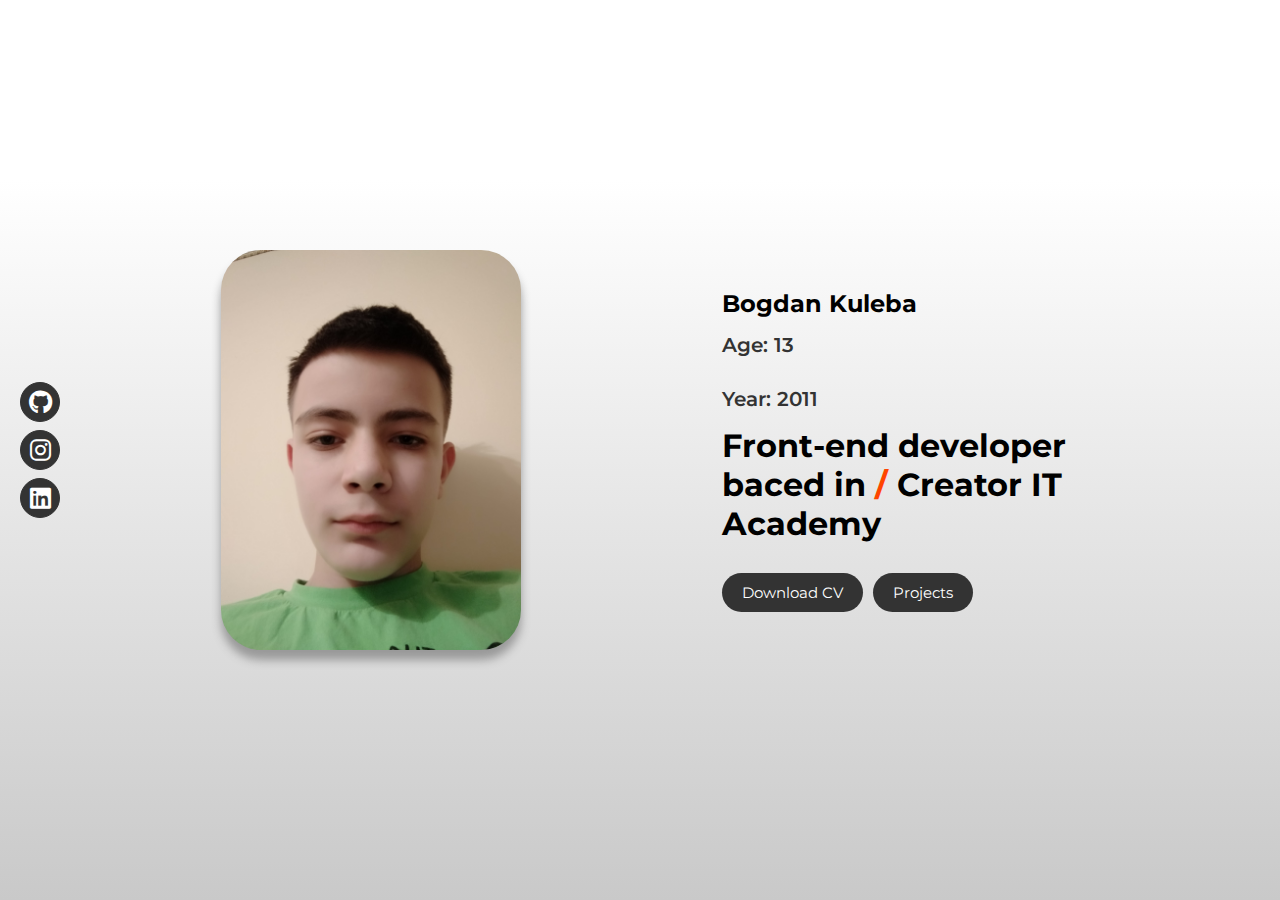
<file: Portfolio/index.html>
<!DOCTYPE html>
<html lang="en">
<head>
    <meta charset="UTF-8">
    <meta name="viewport" content="width=device-width, initial-scale=1.0">
    <title>Portfolio</title>
    <link rel="stylesheet" href="./style.css">
    <link rel="icon" type="image/x-icon" href="https://icons.veryicon.com/png/o/system/dan_system/file-60.png">
    <link rel="stylesheet" href="https://cdnjs.cloudflare.com/ajax/libs/font-awesome/6.7.2/css/all.min.css" integrity="sha512-Evv84Mr4kqVGRNSgIGL/F/aIDqQb7xQ2vcrdIwxfjThSH8CSR7PBEakCr51Ck+w+/U6swU2Im1vVX0SVk9ABhg==" crossorigin="anonymous" referrerpolicy="no-referrer" />

    <link rel="preconnect" href="https://fonts.googleapis.com">
<link rel="preconnect" href="https://fonts.gstatic.com" crossorigin>
<link href="https://fonts.googleapis.com/css2?family=Montserrat:ital,wght@0,100..900;1,100..900&display=swap" rel="stylesheet">
</head>
<body>
    <div class="wrap">

            <div class="socials">
                <div class="socialItem"><i class="fa-brands fa-github"></i></div>
                <div class="socialItem"><i class="fa-brands fa-instagram"></i></div>
                <div class="socialItem"><i class="fa-brands fa-linkedin"></i></div>
            </div>
        <div class="photoContainer">
            <div class="userPhoto"></div>
        </div>
        <div class="userInfo">
            <h2>Bogdan Kuleba</h2>
                <p>Age: 13</p>
                <p>Year: 2011</p>
            <div class="infoContainer">
                <h1>Front-end developer <br>
                baced in <span class="orange">/</span>
                Creator IT Academy
                </h1>
                <div class="btnContainer">
                    <a href="https://www.figma.com/design/oUd4LeGsnPoEcX89togXPO/Untitled?node-id=0-1&p=f&t=F9gvgw1CiGdr0oRT-0">Download CV</a>
                    <a href="./projects/homework1/index.html">Projects</a>
                </div>
            </div>
        </div>
    </div>
</body>
</html>
</file>
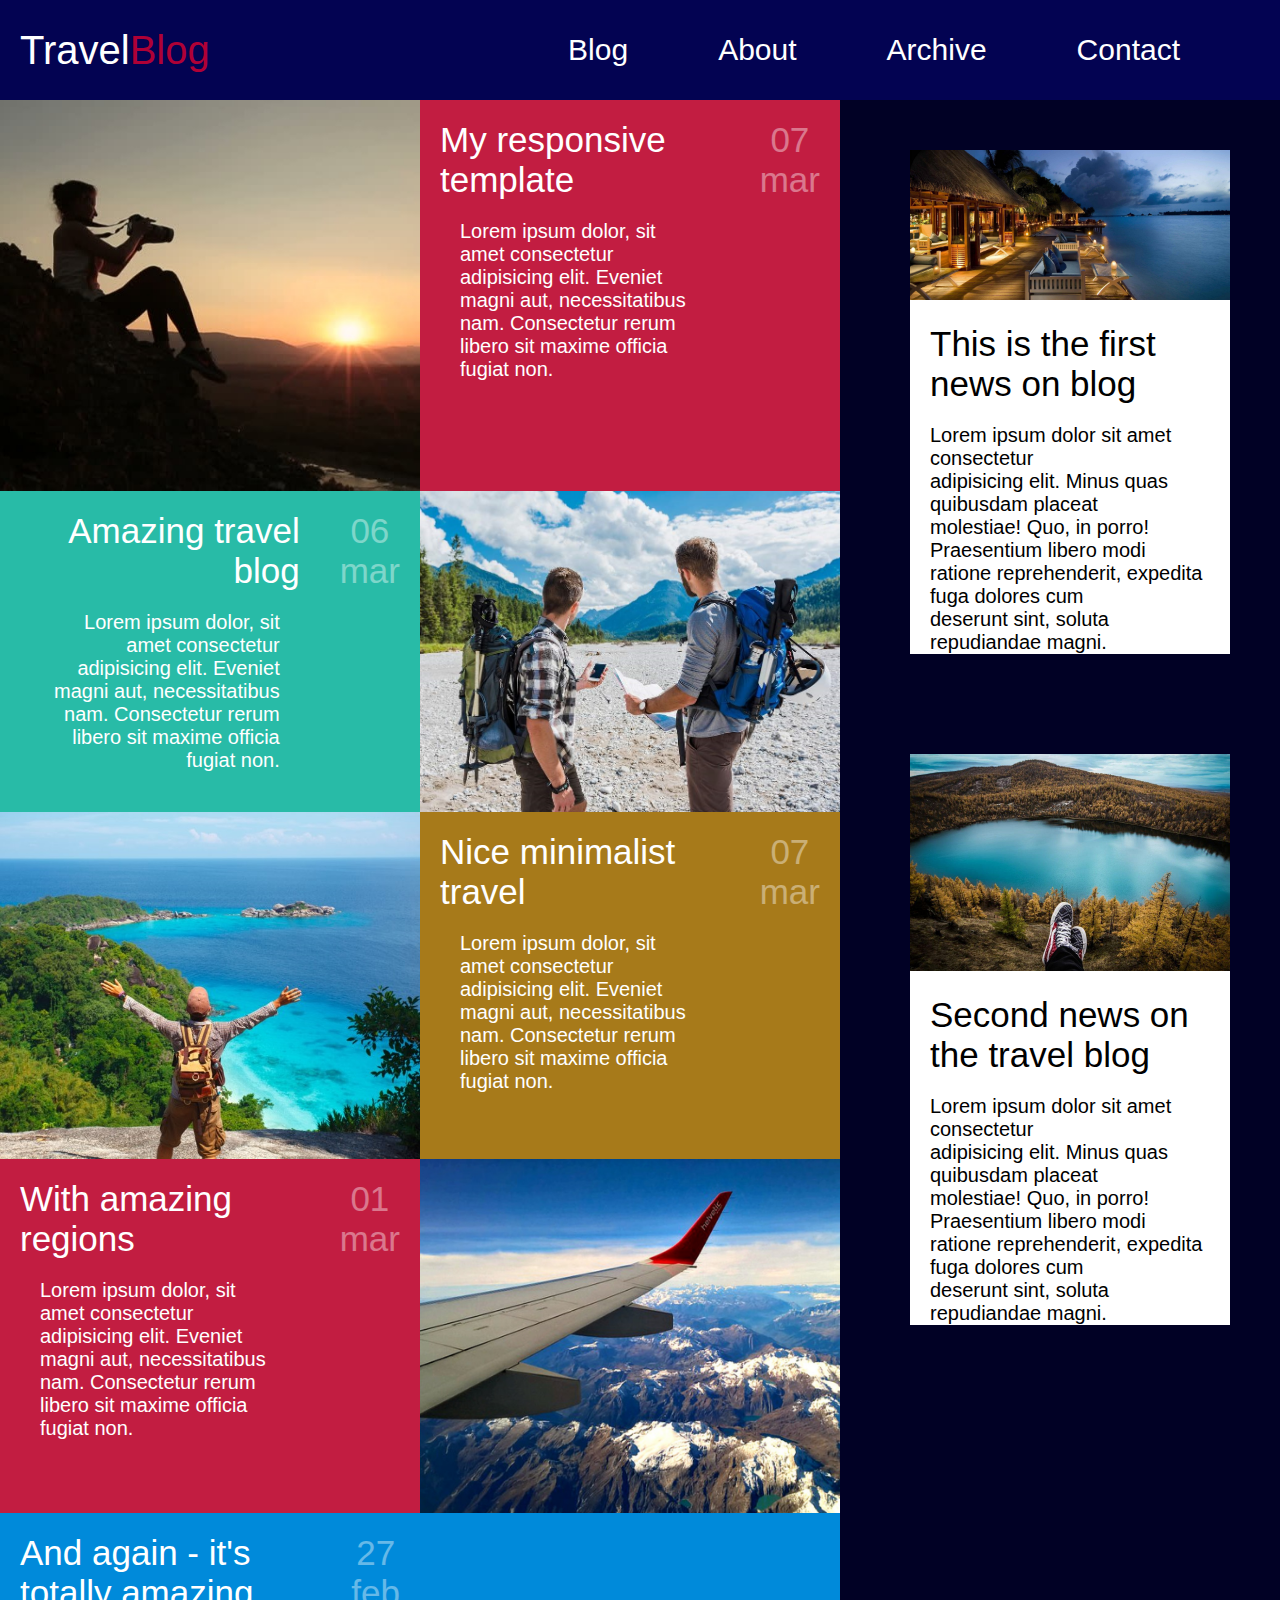
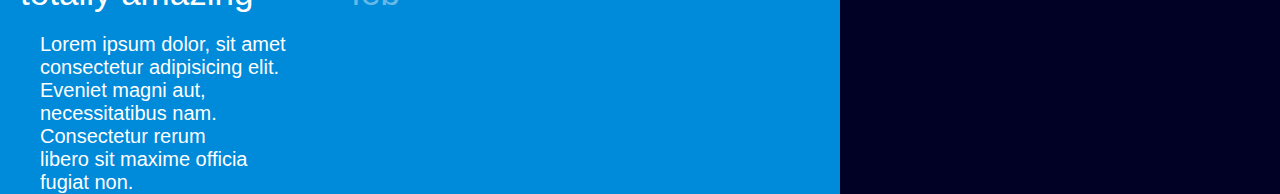
<file: Portfolio/projects/responsive/index.html>
<!DOCTYPE html>
<html lang="en">
<head>
    <meta charset="UTF-8">
    <meta name="viewport" content="width=device-width, initial-scale=1.0">
    <title>Responsive</title>
    <link rel="stylesheet" href="style.css">
    <link href="https://fonts.googleapis.com/css?family=Montserrat:100,200,300,regular,500,600,700,800,900,100italic,200italic,300italic,italic,500italic,600italic,700italic,800italic,900italic" rel="stylesheet" />
</head>
<body>
    <header>
        <div class="header">
        <div class="topLeft"> 
            <div class="Logo">
                <p><span class="LeftText">Travel</span><span class="RightText">Blog</span></p>
            </div>
        </div>
            <div class="topRight">
                <ul class="Buttons">
                    <li><a href="#">Blog</a></li> 
                    <li><a href="#">About</a></li>
                    <li><a href="#">Archive</a></li> 
                    <li><a href="#">Contact</a></li> 
                    </ul>
            </div>

            <div class="Burger">
                <div class="Line"></div>
                <div class="Line"></div>
                <div class="Line"></div>
            </div>
        </div>    

    </header>

    <div class="wrap">
        <div class="Boxes">
            <div class="Box RedBox">
                <div class="BoxImage">
                    <img src="assets/post1.jpg" alt="Woman holding a camera">
                </div>
                <div class="BoxText">
                    <div class="Row">
                        <p class="Title">My responsive<br>template</p>
                        <p class="BoxText1">Lorem ipsum dolor, sit amet consectetur <br> adipisicing elit. Eveniet magni aut, necessitatibus <br> nam. Consectetur rerum libero sit maxime officia <br> fugiat non.</p>
                    </div>
                    <p class="TextDate">07<br>mar</p>
                </div>
            </div>

            <div class="Box GreenBox">
                <div class="BoxImage">
                    <img src="assets/post2.jpg" alt="Two guys with backpacks">
                </div>
                <div class="BoxText">
                    <div class="Row">
                        <p class="Title">Amazing travel blog</p>
                        <p class="BoxText1">Lorem ipsum dolor, sit amet consectetur <br> adipisicing elit. Eveniet magni aut, necessitatibus <br> nam. Consectetur rerum libero sit maxime officia <br> fugiat non.</p>
                    </div>
                    <p class="TextDate">06<br>mar</p>
                </div>
            </div>


            <div class="Box YellowBox">
                <div class="BoxImage">
                    <img src="assets/post3.jpg" alt="Guy standing near edge of a mountain">
                </div>
                <div class="BoxText">
                    <div class="Row">
                        <p class="Title">Nice minimalist travel</p>
                        <p class="BoxText1">Lorem ipsum dolor, sit amet consectetur <br> adipisicing elit. Eveniet magni aut, necessitatibus <br> nam. Consectetur rerum libero sit maxime officia <br> fugiat non.</p>
                    </div>
                    <p class="TextDate">07<br>mar</p>
                    </div>
            </div>

            <div class="Box PinkBox">
                <div class="BoxImage">
                    <img src="assets/post4.jpg" alt="Plane">
                </div>
                <div class="BoxText">
                    <div class="Row">
                        <p class="Title">With amazing regions</p>
                        <p class="BoxText1">Lorem ipsum dolor, sit amet consectetur <br> adipisicing elit. Eveniet magni aut, necessitatibus <br> nam. Consectetur rerum libero sit maxime officia <br> fugiat non.</p>
                    </div>
                    <p class="TextDate">01<br>mar</p>
                </div>
            </div>

            <div class="Box BlueBox">
                <div class="BoxText">
                    <div class="Row">
                        <p class="Title">And again - it's totally amazing</p>
                        <p class="BoxText1">Lorem ipsum dolor, sit amet consectetur adipisicing elit. Eveniet magni aut, necessitatibus nam. Consectetur rerum <br> libero sit maxime officia fugiat non.</p>
                    </div>
                    <p class="TextDate">27<br>feb</p>                    
                </div>
            </div>
        </div>

        
        <div class="RightBoxes">
            <div class="RightBox WhiteBox">
                <div class="RightBoxImage">
                    <img src="assets/news1.jpg" alt="House view">
                </div>
                <div class="RightBoxText">
                    <div class="Row">
                        <p class="Title">This is the first news on blog</p>
                    </div>
                    <p class="BoxText1">Lorem ipsum dolor sit amet consectetur <br> adipisicing elit. Minus quas quibusdam placeat <br> molestiae! Quo, in porro! Praesentium libero modi ratione reprehenderit, expedita fuga dolores cum <br> deserunt sint, soluta repudiandae magni.
                </div>
            </div>

            <div class="RightBox WhiteBox">
                <div class="RightBoxImage">
                    <img src="assets/news2.jpg" alt="Hill view">
                </div>
                <div class="RightBoxText">
                    <div class="Row">
                        <p class="Title">Second news on the travel blog</p>
                    </div>
                    <p class="BoxText1">Lorem ipsum dolor sit amet consectetur <br> adipisicing elit. Minus quas quibusdam placeat <br> molestiae! Quo, in porro! Praesentium libero modi ratione reprehenderit, expedita fuga dolores cum <br> deserunt sint, soluta repudiandae magni.
                </div>
            </div>
        </div>
    </div>
  
</body>
</html>
</file>
<file: Portfolio/style.css>
*{
    margin: 0;
    padding: 0;
    box-sizing: border-box;
    font-family: 'Montserrat', sans-serif;
}
.wrap{
    width: 100%;
    min-height: 100vh;
    display: flex;
    align-items: center;
    background: #ffffff;
    background: linear-gradient(180deg,rgba(255, 255, 255, 1) 0%, rgba(255, 255, 255, 1) 20%, rgba(201, 201, 201, 1) 100%);
    flex-direction: none;
}
html, body {margin: 0; height: 100%; overflow: hidden}
.photoContainer{
    width: 50%;
    height: 100vh;
    display: flex;
    justify-content: center;
    align-items: center;
    position: relative;
    animation: appear 2s ease-in-out;
}
.userPhoto{
    min-width: 300px;
    min-height: 400px;
    background-color: #333;
    border-radius: 40px;
    box-shadow: 0 10px 10px #999;
    background-image: url(./Images/Picture.jpg);
    background-size: cover;
    rotate: 0;
    transition: 0.3s;
    border: 0 #333 solid;

}
.userPhoto:hover{
        rotate: -3deg;
        border: 5px #333 solid;
}

.userInfo{
    width: 50%;
    height: 100vh;
    display: flex;
    flex-direction: column;
    padding: 50px;
    justify-content: center;
    animation: appear1 2s ease-in-out;

    p{
        color: #333;
        font-size: 20px;
        font-weight: 600;
        margin-top: 15px;
        margin-bottom: 15px;
    }
}

.btnContainer a{
    text-decoration: none;
    background-color: #333;
    color: #fff;
    font-size: 15px;
    padding: 10px 20px;
    border-radius: 20px;
    margin-right: 10px;
    cursor: pointer;
    transition: 0.4s;
}
.btnContainer a:hover{
    background-color: #fff;
    color: #333;
    font-size: 19px;
}
.btnContainer {
    margin-top: 30px;
    display: flex;
    flex-direction: none;
}
.socials{
    margin-left: 20px;
    animation: appear1 2s ease-in-out;
    display: flex;
    flex-direction: column;
}
.socials div{
    width: 40px;
    height: 40px;
    border: 1px solid #333;
    border-radius: 50%;
    margin-right: 10px;
    display: flex;
    justify-content: center;
    align-items: center;
    cursor: pointer;
    background-color: #333;
    color: #fff;
    font-size: 24px;
    position: relative;
    margin-top: 4px;
    margin-bottom: 4px;
}
.socialItem{
    position: relative;
    left: 0;
    transition: 0.5s;
    border: 0 #333 solid;
    transform: rotate(0);
    flex-direction: none;
}
.socialItem:hover{
    position: relative;
    left: 5px;
    border: 1px #ff9b05 solid;
    transform: rotateY(20deg);
}

.orange{
    color: orangered;
    animation-name: blink;
    animation-duration: 1s;
    animation-iteration-count: infinite;
}
@keyframes blink {
    0%{
        opacity: 1;
    }
    50%{
        opacity: 0;
    }
    100%{
        opacity: 1;
    }
}

@keyframes appear{
	0% {
		top: -800px;
        rotate: 180deg;
	}
	50% {
		top: 100px;
        rotate: 45deg;
	}
	100% {
		top: 0;
	}
}

@keyframes appear1{
	0% {
        opacity: 0;
	}

	100% {
        opacity: 1;
	}
}

.infoContainer p{
    margin: 20px 0 10px;
}

@media screen and (max-width:800px) {
    .wrap{
        flex-direction: column;
    }

    .socials{
        flex-direction: row;
    }

    .btnContainer {
    flex-direction: column;

    a{
        font-size: 12px;
        margin-top: 20px;
    }
    }
    html, body {margin: 0; height: 100%; overflow: visible}   
}
</file>
<file: Portfolio/projects/responsive/style.css>
*{
    margin: 0;
    padding: 0;
    box-sizing: border-box;
}

.header{
    height: 100px;
    width: 100%;
    background-color: rgb(3, 3, 82);
    display: flex;
    align-items: center;
    justify-content: space-between;
}


.topRight{
    margin-right: 100px;
}

.topRight a{
    margin-left: 90px;
}

.topLeft{
    justify-content: baseline;
    align-items: center;
}

.Logo{
    font-size: 40px;
    font-family: Arial, Helvetica, sans-serif;
    display: flex;   
}

.LeftText{
    color: white;
    margin-left: 20px;
}

.RightText{
    color: rgb(175, 1, 54);
}

.Buttons{
    font-size: 30px;
    font-family: Arial, Helvetica, sans-serif;
    display: flex;
}

.Burger{
    width: 30px;
    height: 30px;
    display: none;
    flex-direction: column;
    justify-content: space-between;
    align-items: center;
    padding: 5px;
}

.Line{
    width: 100%;
    height: 3px;
    background-color: white;
    border-radius: 20px;
}

.wrap{
    display: flex;
    width: 100%;
    min-height: 100vh;
    background-color: rgb(1, 1, 37);
}

a{
    text-decoration: none;
    color: white;
}

li{
    list-style: none;
}

.Boxes{
    flex: 2;
}

.RightBoxes{
    flex: 1;
    margin-left: 20px;
    display: flex;
    flex-direction: column;
    justify-content: baseline;
    align-items: flex-end;
}

.Box{
    display: flex;
}

.RightBox {
    background-color: white;
    font-family: Arial, Helvetica, sans-serif;
    min-height: 500px;
    margin: 50px;
}

.RightBoxImage img {
    width: 100%;
}

.Box2{
    display: flex;
    width: 70%;
    height: 240px;
}

.TextDate{
    opacity: 0.4;
    font-size: 35px;
    text-align: center;
    margin: 20px;
}

.BoxImage{
    width: 50%;
    transition: 300ms opacity;
    opacity: 1;
}

.BoxImage img {
    width: 100%;
    display: block;
}

.BoxImage:hover {
    opacity: 0.6;
}

.BoxText{
    width: 50%;
    color: white;
    font-size: 50px;
    font-family: Arial, Helvetica, sans-serif;
    transition: 0.2s;
    display: flex;
    flex-direction: row;
    justify-content: space-between;
}

.Title{
    font-size: 35px;
    margin-bottom: 20px;
}

.RedBox{
    background-color: rgb(194, 29, 65);
}

.RedBox .BoxText:hover {
    color: rgb(228, 103, 130);
}

.GreenBox{
    background-color: rgb(40, 187, 167);
    flex-direction: row-reverse;
}

.GreenBox .BoxText:hover{
    color: rgb(78, 209, 181);
}

.GreenBox .BoxText {
    text-align: right;
}

.YellowBox{
    background-color: rgb(167, 122, 26);
}

.YellowBox .BoxText:hover{
    color: rgb(209, 185, 78);
}

.PinkBox{
    background-color: rgb(194, 29, 65);
    flex-direction: row-reverse;
}

.PinkBox .BoxText:hover {
    color: rgb(228, 103, 130);
}

.BlueBox{
    background-color: rgb(0, 138, 218);
}

.BlueBox .BoxText:hover{
    color: rgb(119, 183, 219);
}



.Row{
    margin-left: 20px;
    margin-right: 20px;
    margin-top: 20px;
}


.BoxText1{
    font-size: 20px;
    margin-left: 20px;
    margin-right: 20px;
}


@media screen and (max-width: 900px){
    .Buttons{
        margin: 0px;
    }
}

@media screen and (max-width: 910px){
    .Box{
        flex-wrap: wrap;
    }

    .BoxImage{
        width: 100%;
    }

    .BoxText{
        width: 100%;
        padding-bottom: 20px;
        flex-direction: column;
        justify-content: space-around;
        align-items: center;
    }

    .TextDate{
        margin: 0;
    }

}


@media screen and (max-width: 910px){
    .Buttons{
        display: none;
    }

    .Burger{
        display: flex;
    }

    .header{
        height: 200px;
        display: flex;
        flex-direction: column;
        justify-content: space-around;
        align-items: center;
    }
}
</file>
